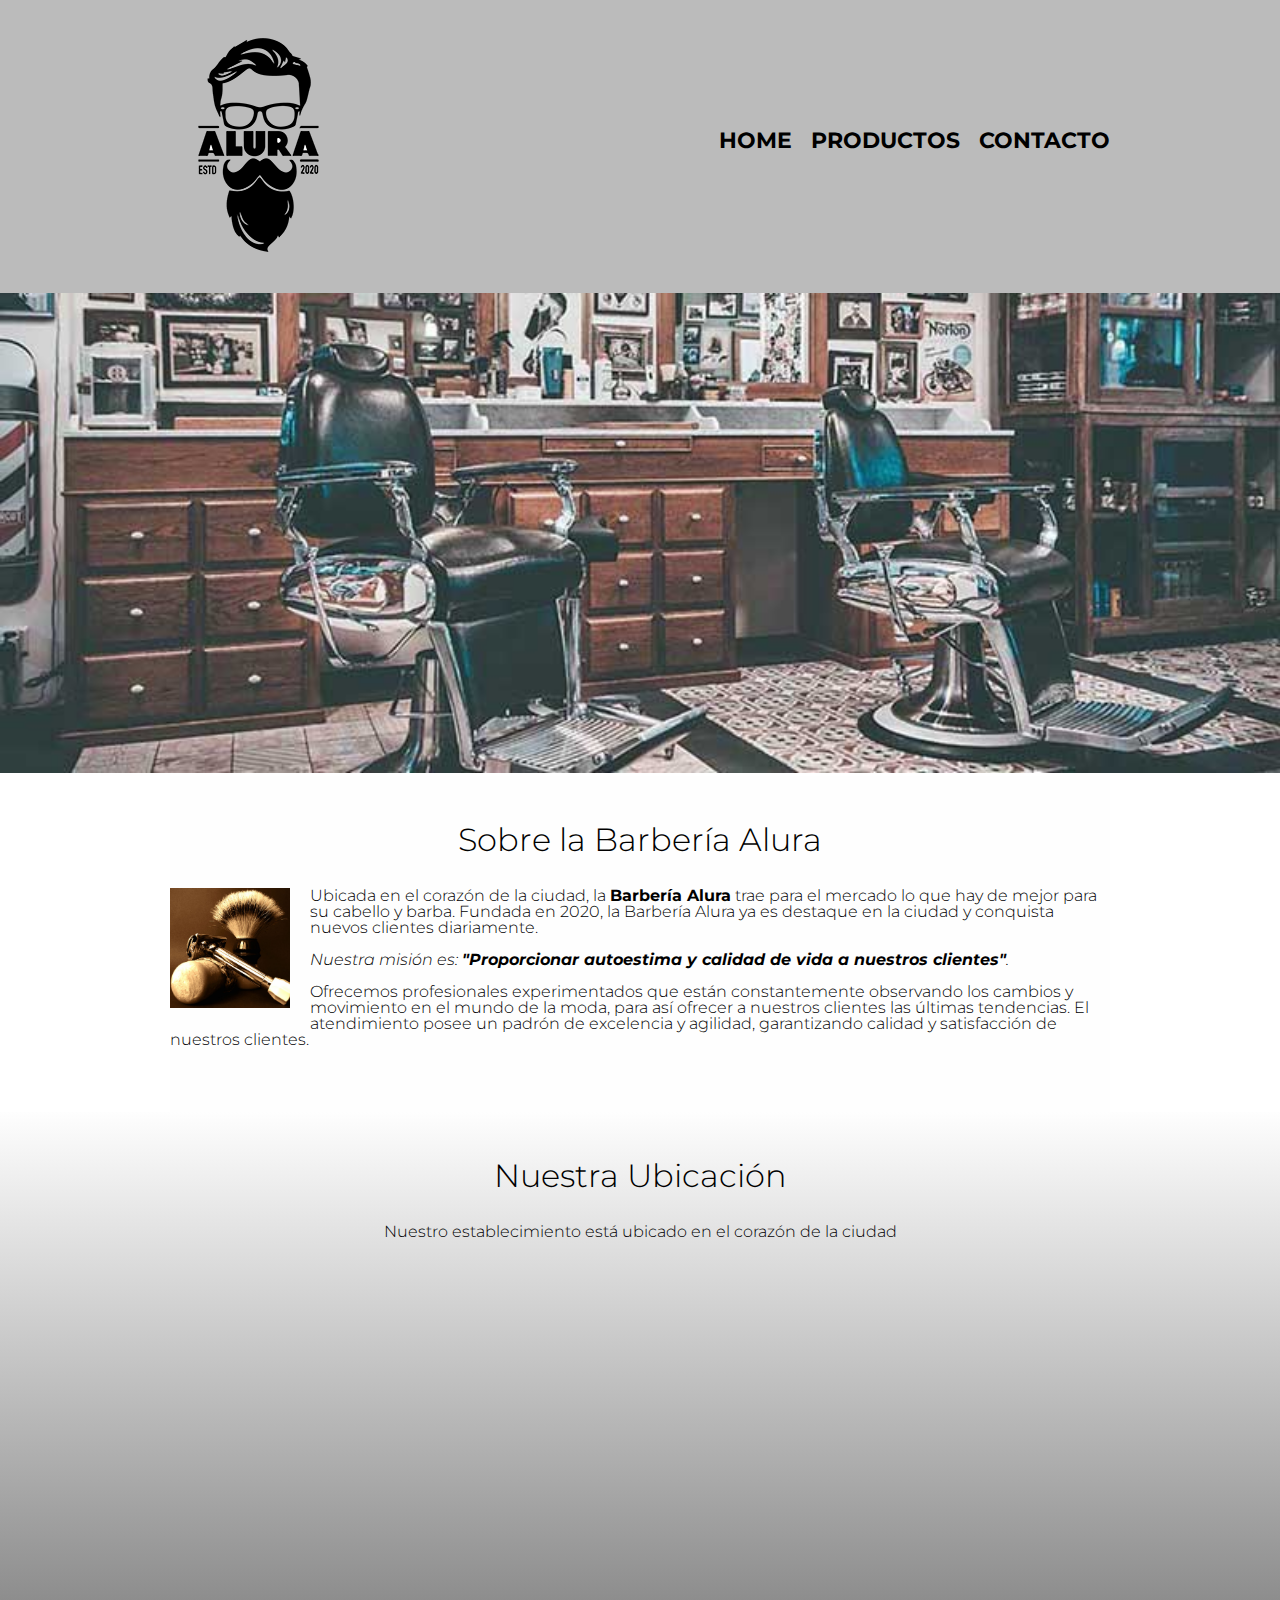
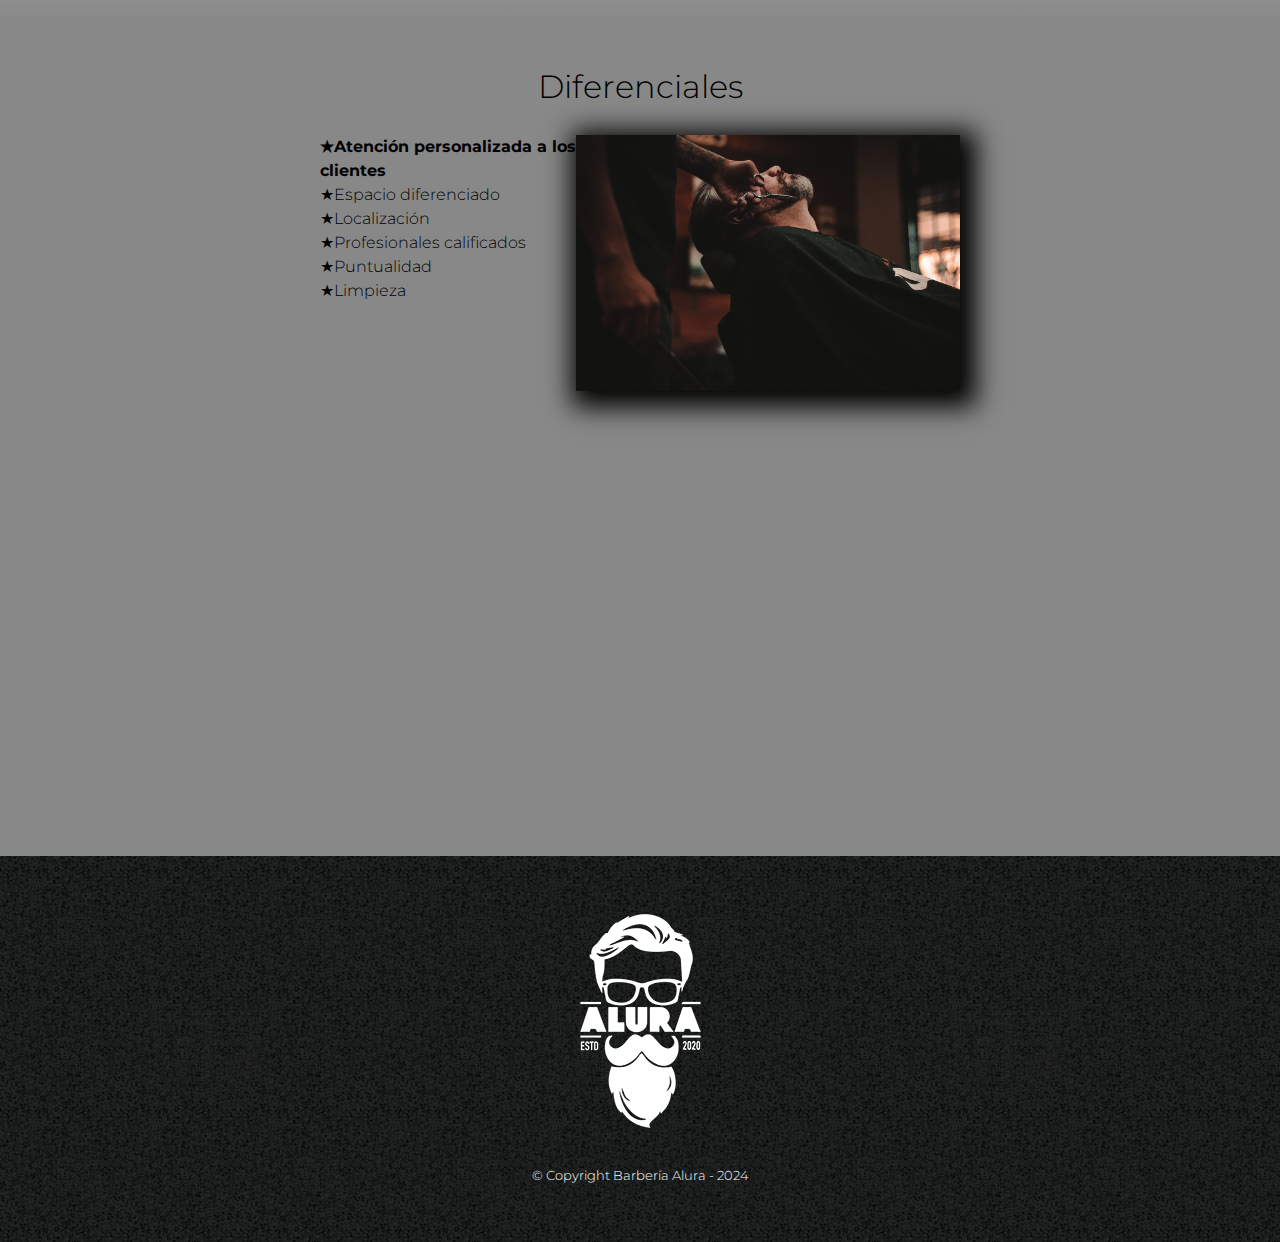
<file: website-barber/index.html>
<!DOCTYPE html>

<html>
    <head>
        <meta charset="UTF-8">
        <meta name="viewport" content="width=device-width">
            <title>Barbería Alura</title>
            <link rel="stylesheet" href="reset.css">
            <link rel="stylesheet" href="style.css">
            <link rel="preconnect" href="https://fonts.googleapis.com">
            <link rel="preconnect" href="https://fonts.gstatic.com" crossorigin>
            <link href="https://fonts.googleapis.com/css2?family=Montserrat:wght@300&display=swap" rel="stylesheet">
    </head>

    <body>

        <header> 
            <div class="caja">
                <h1><img src="imagenes/logo.png"></h1>
                <nav> <!-- etiqueta para panel de navegacion -->
                    <ul>
                        <li><a href="index.html">Home</a></li>
                        <li><a href="productos.html">Productos</a></li>
                        <li><a href="contacto.html">Contacto</a></li>
                    </ul>
                </nav>
            </div>
        </header>

        <img class="banner" src="banner/banner.jpg">

        <main>
            <section class="principal">

                <h2 class="titulo_principal">Sobre la Barbería Alura</h2>

                <img class="utensilios" src="imagenes/utensilios.jpg" alt="Utensilios de un barbero">

                <p>Ubicada en el corazón de la ciudad, la <strong>Barbería Alura</strong> trae para el mercado lo que hay de mejor para su cabello y barba. Fundada en 2020, la Barbería Alura ya es destaque en la ciudad y conquista nuevos clientes diariamente.</p>
        
                <p id="mision"><em>Nuestra misión es: <strong>"Proporcionar autoestima y calidad de vida a nuestros clientes"</strong>.</em></p>
        
                <p>Ofrecemos profesionales experimentados que están constantemente observando los cambios y movimiento en el mundo de la moda, para así ofrecer a nuestros clientes las últimas tendencias. El atendimiento posee un padrón de excelencia y agilidad, garantizando calidad y satisfacción de nuestros clientes.</p>
        
            </section>

            <section class="mapa">
                <h3 class="titulo_principal">Nuestra Ubicación</h3>
                <p>Nuestro establecimiento está ubicado en el corazón de la ciudad</p>

                <div class="mapa_contenido">
                    <iframe src="https://www.google.com/maps/embed?pb=!1m18!1m12!1m3!1d3656.4078407285397!2d-46.63721302576371!3d-23.589701978780347!2m3!1f0!2f0!3f0!3m2!1i1024!2i768!4f13.1!3m3!1m2!1s0x94ce5bd9bb943bf5%3A0x6f642995c970f0fe!2scaelum%20alura!5e0!3m2!1ses-419!2smx!4v1717551807808!5m2!1ses-419!2smx" width="100%" height="300" style="border:0;" allowfullscreen="" loading="lazy" referrerpolicy="no-referrer-when-downgrade"></iframe>
                </div>
             
            </section>
        
            <section class="diferenciales">

                <h3 class="titulo_principal">Diferenciales</h3>

                <div class="contenido_diferenciales">

                    <ul class="lista_diferenciales">

                        <li class="items">Atención personalizada a los clientes</li>
                        <li class="items">Espacio diferenciado</li>
                        <li class="items">Localización</li>
                        <li class="items">Profesionales calificados</li>
                        <li class="items">Puntualidad</li>
                        <li class="items">Limpieza</li>
                    </ul><img src="diferenciales/diferenciales.jpg" class="imagen_diferenciales"> 
                    <!-- hay que dejar juntos el ul y el img para que no se cuente un salto de linea -->
                </div>
                <div class="video">

                    <iframe width="100%" height="315" src="https://www.youtube.com/embed/wcVVXUV0YUY?si=yRiCta0ZbaKIEHuY" title="YouTube video player" frameborder="0" allow="accelerometer; autoplay; clipboard-write; encrypted-media; gyroscope; picture-in-picture; web-share" referrerpolicy="strict-origin-when-cross-origin" allowfullscreen></iframe>
    
                </div>
            </section>
        </main>

        <footer>

            <img src="imagenes/logo-blanco.png">
            <p class="copyright">&copy Copyright Barbería Alura - 2024</p>

        </footer>
       
    </body>

</html>
</file>
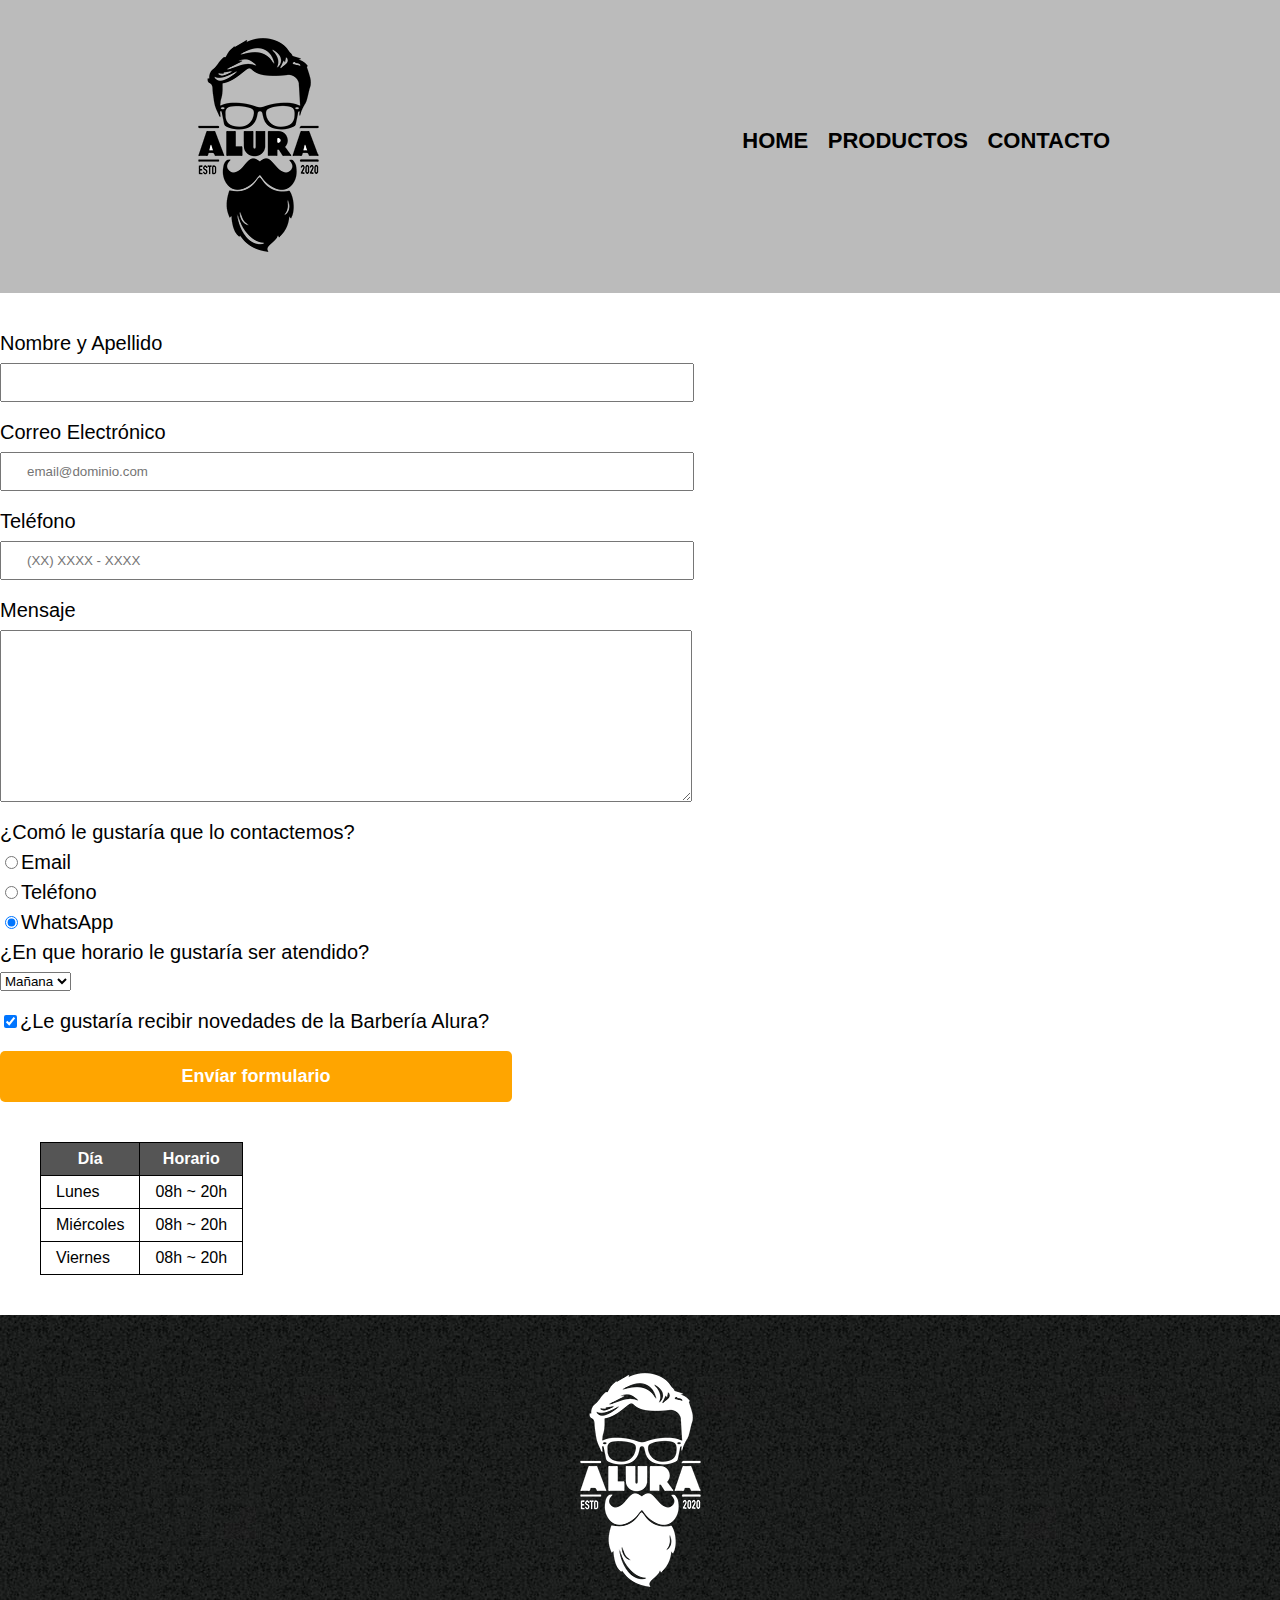
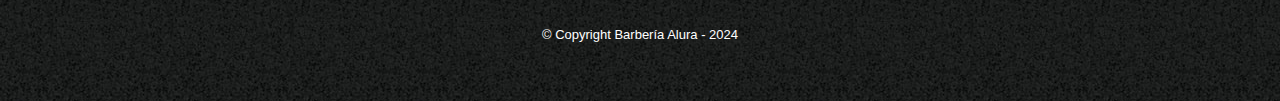
<file: website-barber/contacto.html>
<!DOCTYPE html>

<html>
    <head>
        <meta charset="UTF-8">
        <title> Contacto - Barbería Alura </title>
        <link rel="stylesheet" href="reset.css"> <!-- limpiamos nuestros estilos -->
        <link rel="stylesheet" href="style.css">

    </head>
    <body>
        <header> 
            <div class="caja">
                <h1><img src="imagenes/logo.png" alt="Logo de la Barbería Alura"></h1>
                <nav> <!-- etiqueta para panel de navegacion -->
                    <ul>
                        <li><a href="index.html">Home</a></li>
                        <li><a href="productos.html">Productos</a></li>
                        <li><a href="contacto.html">Contacto</a></li>
                    </ul>
                </nav>
            </div>
        </header>
        <main>

            <form>
                <label for="nombre_apellido">Nombre y Apellido</label>
                <input type="text" id="nombre_apellido" class="input_padron" required>

                <label for="correo_electronico">Correo Electrónico</label>
                <input type="email" id="correo_electronico" class="input_padron" required placeholder="email@dominio.com">

                <label for="telefono">Teléfono</label>
                <input type="tel" id="telefono" class="input_padron" required placeholder="(XX) XXXX - XXXX">

                <label for="mensaje">Mensaje</label>
                <textarea cols="70" rows="10" id="mensaje" class="input_padron" required></textarea>

                <fieldset>

                    <legend>¿Comó le gustaría que lo contactemos?</legend> <!--no usamos etiqueta p si no legend por el fieldset -->

                    <label for="radio_email"><input type="radio" name="contacto" value="email" id="radio_email">Email</label>
                    
                    <label for="radio_telefono"><input type="radio" name="contacto" value="telefono" id="radio_telefono">Teléfono</label>
                    
                    <label for="radio_whatsapp"><input type="radio" name="contacto" value="whatsapp" id="radio_whatsapp" checked>WhatsApp</label>
                    
                </fieldset>

                <fieldset>
                    <legend>¿En que horario le gustaría ser atendido?</legend> <!--no usamos etiqueta p si no legend por el fieldset -->
                    <select>
                        <option>Mañana</option>
                        <option>Tarde</option>
                        <option>Noche</option>
                    </select>

                </fieldset>

                <label class="checkbox"><input type="checkbox" checked>¿Le gustaría recibir novedades de la Barbería Alura?</label>
                
                <input type="submit" value="Envíar formulario" class="enviar">
            </form>

            <table>
                <thead>
                    <tr>
                        <th>Día</th>
                        <th>Horario</th>
                    </tr>
                </thead>
                <tbody>
                    <tr>
                        <td>Lunes</td>
                        <td>08h ~ 20h</td>
                    </tr>
                    <tr>
                        <td>Miércoles</td>
                        <td>08h ~ 20h</td>
                    </tr>
                    <tr>
                        <td>Viernes</td>
                        <td>08h ~ 20h</td>
                    </tr>

                </tbody>
            </table>

        </main>

        <footer>

            <img src="imagenes/logo-blanco.png" alt="Logo de la Barbería Alura">
            <p class="copyright">&copy Copyright Barbería Alura - 2024</p>

        </footer>
    </body>
</html>
</file>
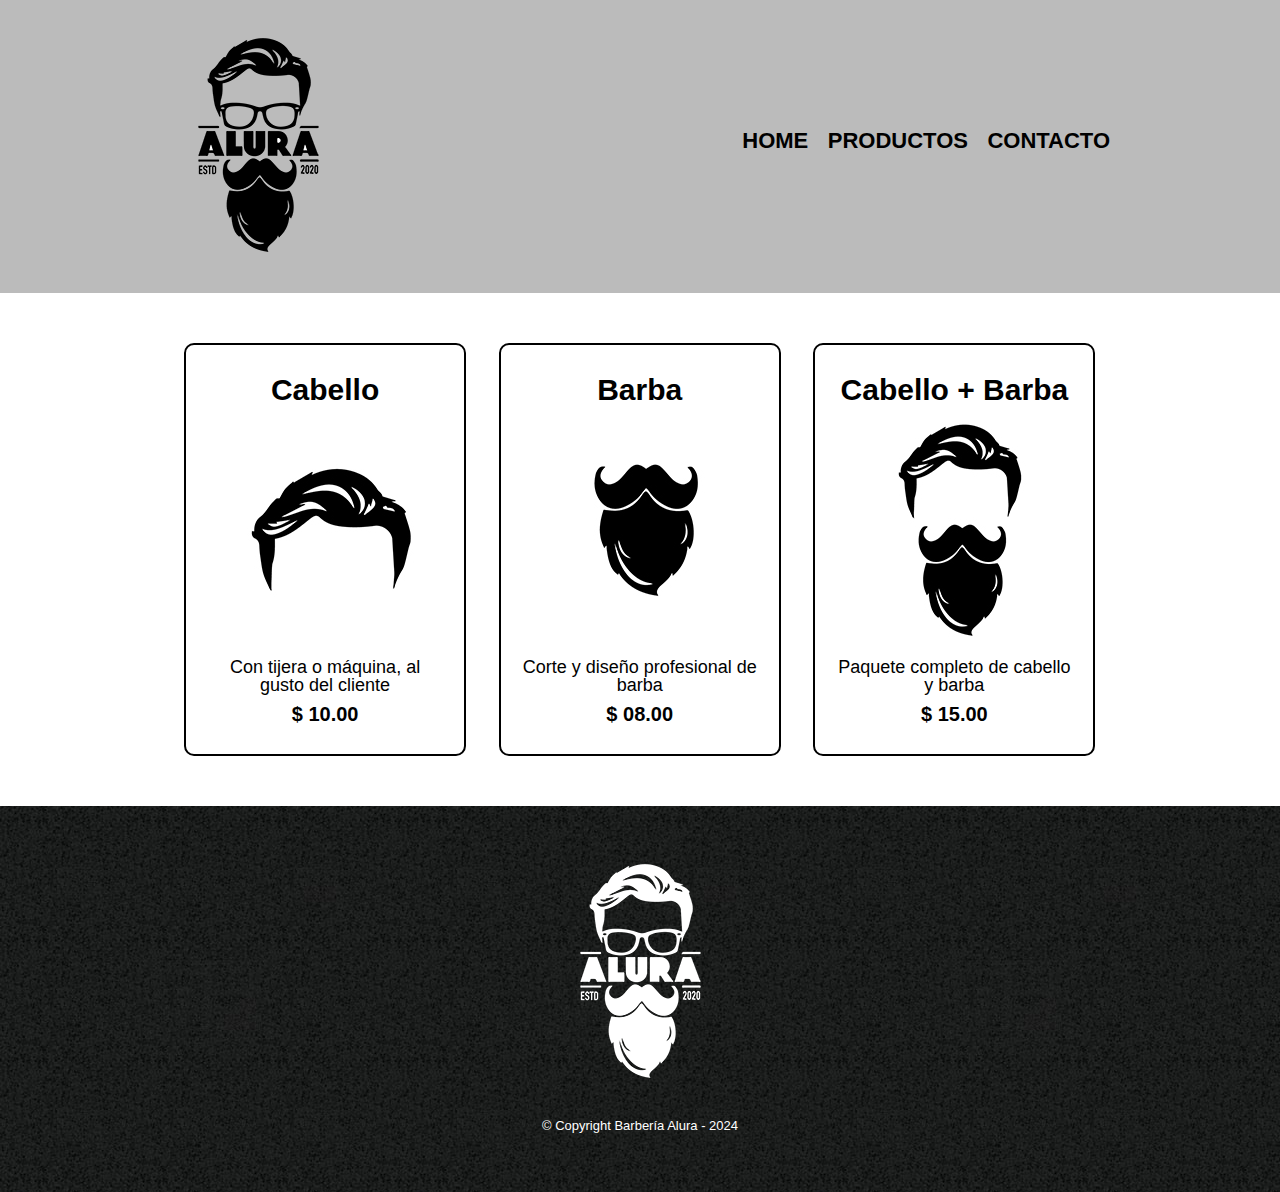
<file: website-barber/productos.html>
<!DOCTYPE html>

<html>
    <head>
        <meta charset="UTF-8">
        <title> Poductos - Barbería Alura </title>
        <link rel="stylesheet" href="reset.css"> <!-- limpiamos nuestros estilos -->
        <link rel="stylesheet" href="style.css">

    </head>
    <body>
        <header> 
            <div class="caja">
                <h1><img src="imagenes/logo.png"></h1>
                <nav> <!-- etiqueta para panel de navegacion -->
                    <ul>
                        <li><a href="index.html">Home</a></li>
                        <li><a href="productos.html">Productos</a></li>
                        <li><a href="contacto.html">Contacto</a></li>
                    </ul>
                </nav>
            </div>
        </header>
        
        <main>
            <ul class="productos">
                <li> 
                    <h2>Cabello</h2>
                    <img src="imagenes/cabello.jpg">
                    <p class="producto-descripcion">Con tijera o máquina, al gusto del cliente</p>
                    <p class="producto-precio">$ 10.00</p>
                </li>
                <li> 
                    <h2>Barba</h2>
                    <img src="imagenes/barba.jpg">
                    <p class="producto-descripcion">Corte y diseño profesional de barba</p>
                    <p class="producto-precio">$ 08.00</p>
                </li>
                <li>
                    <h2>Cabello + Barba</h2>
                    <img src="imagenes/cabello+barba.jpg">
                    <p class="producto-descripcion">Paquete completo de cabello y barba</p>
                    <p class="producto-precio"> $ 15.00</p>
                </li>
            </ul>
        </main>

        <footer>

            <img src="imagenes/logo-blanco.png">
            <p class="copyright">&copy Copyright Barbería Alura - 2024</p>

        </footer>
    </body>
</html>
</file>
<file: website-barber/style.css>
body{
    
    font-family: "Montserrat", sans-serif;
    font-optical-sizing: auto;
    font-weight: 300;
    font-style: normal;

}


header{
    background-color: #BBBBBB;
    padding: 20px 0; /*el padding se usa para agregar espacio entre el contenido(logo y bordes dewl elemento del encabezado)*/
}

.caja{
    width: 940px;
    position: relative;
    margin: 0 auto;
}

nav{
    position: absolute;
    top: 110px;
    right: 0;
}
nav li{
    display: inline;
    margin: 0 0 0 15px;
}

nav a{
    text-transform: uppercase;
    color: #000000;
    font-weight: bold; /*negritas*/
    font-size: 22px;
    text-decoration: none; /*retirar subrayado*/
}
.productos{
    width: 940px;
    margin: 0 auto;
    padding: 50px;
}
.productos li{
    display: inline-block;
    text-align: center;
    width: 30%;
    vertical-align: top;
    margin: 0 1.5%;
    padding: 30px 20px;
    box-sizing: border-box;
    /* el box-sizing ermite incluir el borde y el relleno dentro del ancho y alto definidos para el elemento, evitando que el tamaño total del elemento sobrepase lo establecido.*/

    /*border-color: #000000;
    border-width: 2px;
    border-style: solid;*/
    border: 2px solid #000000; /*simplificacion de los 3 border width style color*/
    border-radius: 10px ;
}

.productos li:hover{
    border-color: #C78C19;
}
.productos li:active{
    border-color: #088C19;
}

.productos h2{
    font-size: 30px;
    font-weight: bold;
}

.productos li:hover h2{
    font-size: 33px;
}

.producto-descripcion{
    font-size: 18px;
}

.producto-precio{
    font-size: 20px;
    font-weight: bold;
    margin-top: 10px;
}

nav a:hover{
    color: #C78C19;
    text-decoration: underline;
}

footer{
    text-align: center;
    background: url(imagenes/bg.jpg); /*agrego imagen como background*/
    padding: 40px;
}

.copyright{
    color: white;
    font-size: 13px;
    margin: 20px;
}


form{
    margin: 40px 0;
}

form label, form legend{
    display: block;
    font-size: 20px;
    margin: 0 0 10px;
}

.input_padron{
    display: block;
    margin: 0 0 20px;
    padding: 10px 25px;
    width: 50%;
}

.checkbox{
    margin: 20px 0;
}

.enviar{
    width: 40%;
    padding: 15px 0;
    font-size: 18px;
    font-weight: bold;
    color: white;
    background: orange;
    border: none;
    border-radius: 5px;
    transition: 1s all;
    cursor: pointer;
}

.enviar:hover{
    background: darkorange;
    transform: scale(1.05); /*aumento de tamaño al posicionar mouse por encima*/
}

table{
    margin: 40px 40px;
}

thead{
    background: #555555;
    color: white;
    font-weight: bold;
}

td, th{
    border: 1px solid black;
    padding: 8px 15px;
}

/*CSS para nuestra home*/

.banner{
    width: 100%;
}

.principal{
    padding: 3em 0;
    background: #FEFEFE;
    width: 940px;
    margin: 0 auto;
}

.titulo_principal{
    text-align: center;
    font-size: 2em; /*con em indicamos que queremops el tamaño al doble*/
    margin: 0 0 1em;
    clear: left;
}


.principal p{
    margin: 0 0 1em; 
}

.principal strong{
    font-weight: bold;
}

.principal em{
    font-style: italic;
}

.utensilios{
    width: 120px ;
    float: left;
    margin: 0 20px 20px 0;
}

.mapa{
    padding: 3em 0;
    background: linear-gradient(#FEFEFE,#888888);
}

.mapa p{
    margin: 0 0 2em;
    text-align: center;
}

.mapa_contenido{
    width: 940px;
    margin: 0 auto;
}

.diferenciales{
    padding: 3em 0;
    background: #888888;
}
.contenido_diferenciales{
    width: 640px;
    margin: 0 auto;
}

.lista_diferenciales{
    width: 40%;
    display: inline-block;
    vertical-align: top;
}

.items{
    line-height: 1.5; /*line altura, el 1.5 es: 1 mas el 50% del tamaño padron de la fuente*/
}

.items:before{
    content: "★";
}

.items:first-child{
    font-weight: bold;
}

.imagen_diferenciales{
    width: 60%;
    transition: 400ms;
    box-shadow: 6px 6px 25px 10px #000000;
}

.imagen_diferenciales:hover{
    opacity: 0.3;
}

.video{
    width: 560px;
    margin: 3em auto;
}

@media screen and (max-width:480px){

    h1{
        text-align: center;
    }

    nav{
        position: static;
    }

    .caja, .principal, .mapa_contenido, .contenido_diferenciales, .video{
        width: auto;
    }
    .lista_diferenciales, .imagen_diferenciales{
        width: 100%;
    }

} /*para el video debemos de cambiar en el index el tamaño a 100%*/
</file>
